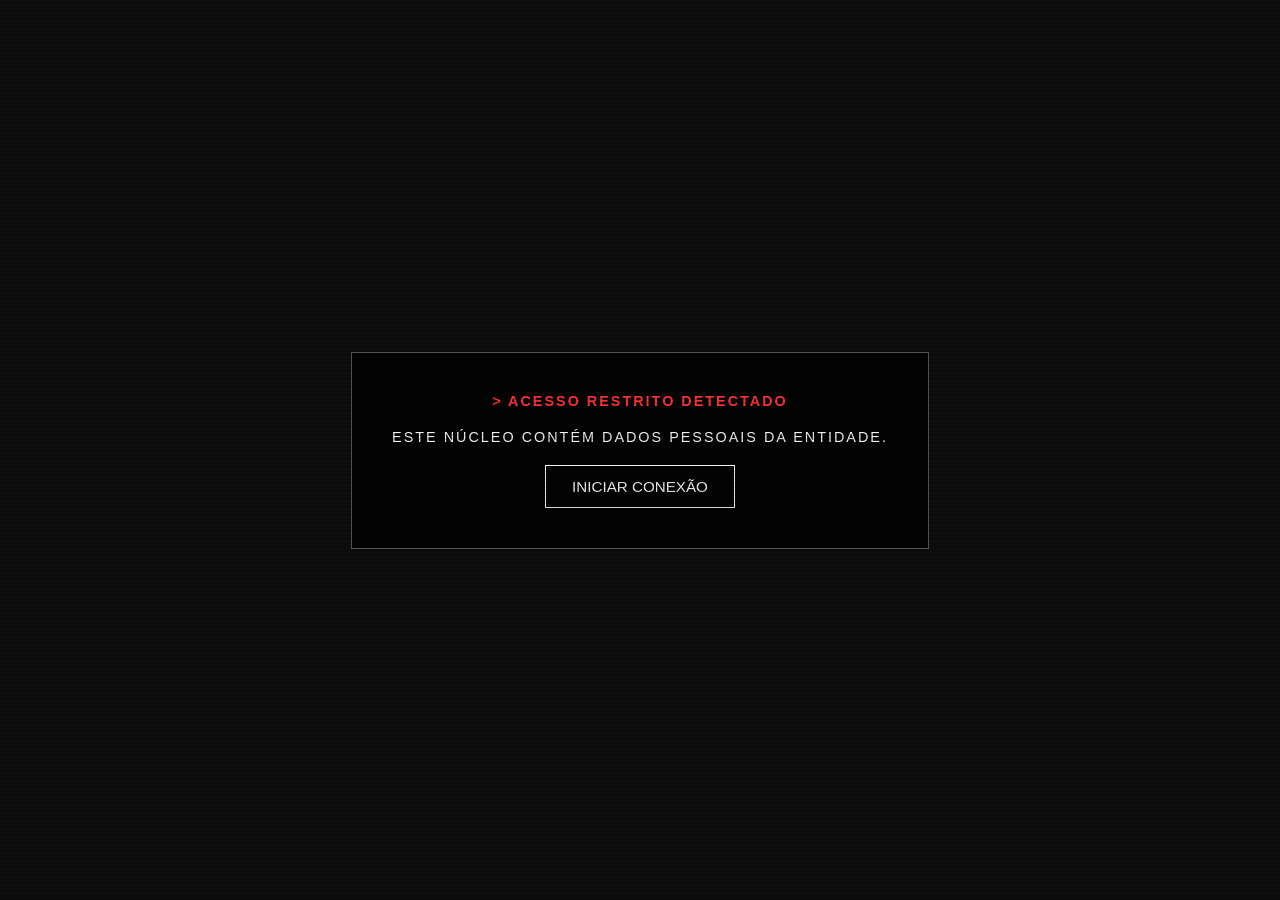
<file: index.html>
<!DOCTYPE html>
<html lang="pt-BR" translate="no">
<head>
    <meta charset="UTF-8">
    <meta name="viewport" content="width=device-width, initial-scale=1.0">
    <title>Núcleo do Sistema: Proibido</title>
    <link rel="stylesheet" href="style.css">
    <meta name="google" content="notranslate">
</head>
<body>

    <div class="overlay"></div>

    <section id="landing-screen">
        <div class="terminal-box">
            <p class="blink">> ACESSO RESTRITO DETECTADO</p>
            <p>ESTE NÚCLEO CONTÉM DADOS PESSOAIS DA ENTIDADE.</p>
            <button class="btn-target" id="btn-start">INICIAR CONEXÃO</button>
        </div>
    </section>

    <main id="app-container" class="hidden">
        <header class="narrative-header">
            <h1 id="entidade-texto">Conectando...</h1>
            <p id="entidade-subtexto" class="subtext"></p>
        </header>

        <section id="interaction-zone"></section>

        <footer class="status-bar">
            <div class="progress-container">
                <div id="progress-bar" class="progress-fill"></div>
            </div>
            <span id="status-text">Iniciando protocolo...</span>
        </footer>
    </main>

    <script src="script.js"></script>
</body>
</html>
</file>
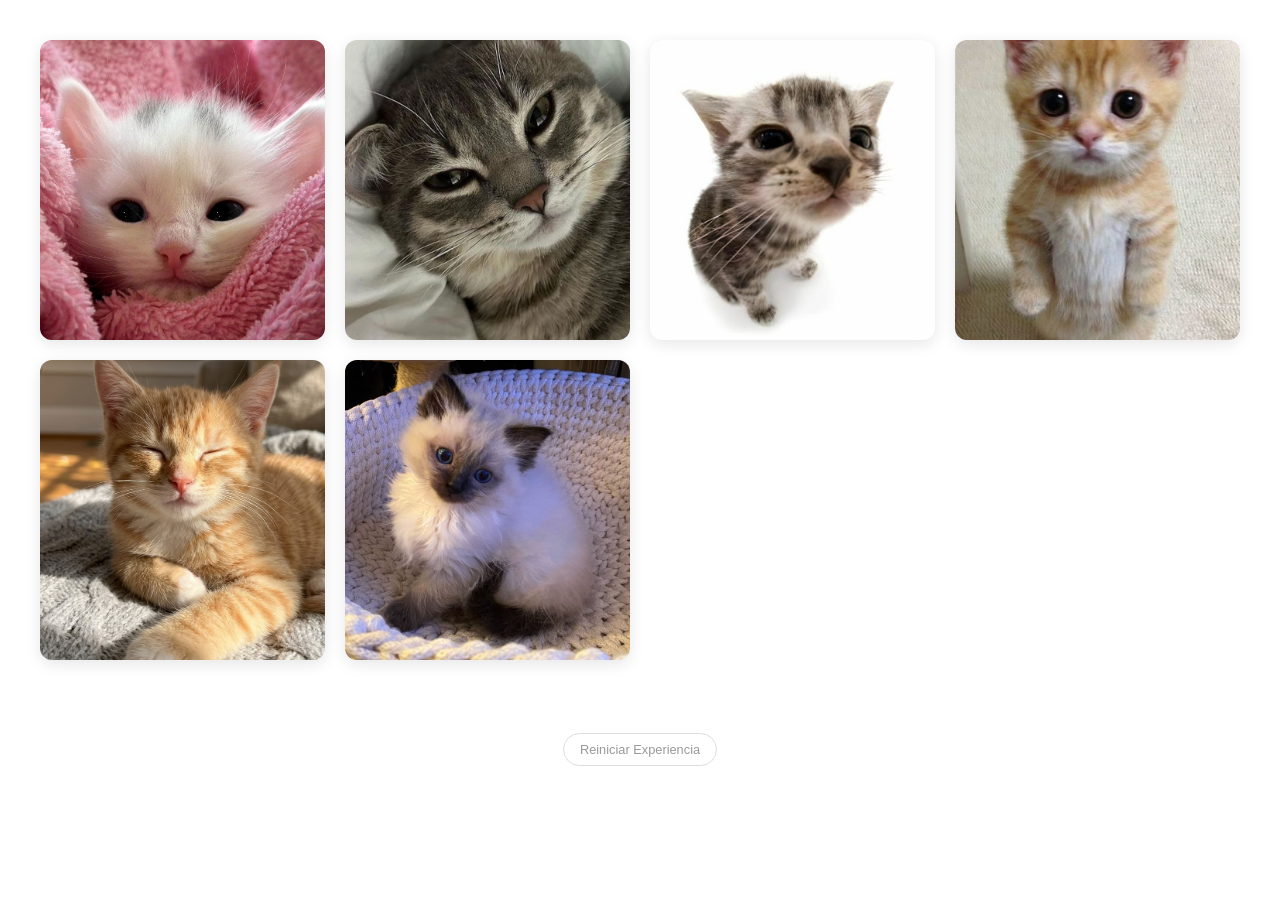
<file: gatos.html>
<!DOCTYPE html>
<html lang="pt-BR">
<head>
    <meta charset="UTF-8">
    <meta name="viewport" content="width=device-width, initial-scale=1.0">
    <title>Galeria</title>
    <link rel="stylesheet" href="gatos.css">
</head>
<body>

    <main class="gallery-grid">
        <img src="G1.jpg" alt="Gato" class="cat-photo">
        <img src="G2.jpg" alt="Gato" class="cat-photo">
        <img src="G3.jpg" alt="Gato" class="cat-photo">
        <img src="G4.jpg" alt="Gato" class="cat-photo">
        <img src="G5.jpg" alt="Gato" class="cat-photo">
        <img src="G6.jpg" alt="Gato" class="cat-photo">
    </main>

    <footer class="nav-footer">
        <a href="index.html" class="btn-restart">Reiniciar Experiencia</a>
    </footer>

</body>
</html>
</file>
<file: style.css>
/* ==========================================================================
   VARIÁVEIS E SELETORES GERAIS
   ========================================================================== */
:root {
    --bg-color: #0d0d0d;
    --text-color: #f2f2f2;
    --accent-color: #ff3333;
    --gray-color: #555555;
    --font-clean: Arial, Helvetica, sans-serif;
}

* {
    box-sizing: border-box;
    margin: 0;
    padding: 0;
    user-select: none;
}

body {
    background-color: var(--bg-color);
    color: var(--text-color);
    font-family: var(--font-clean);
    min-height: 100vh;
    display: flex;
    justify-content: center;
    align-items: center;
    overflow: hidden;
    position: relative;
    transition: background-color 1.5s ease, color 1.5s ease;
}

.hidden {
    display: none !important;
}

/* Camada CRT sutil */
.overlay {
    position: absolute;
    top: 0; left: 0; width: 100%; height: 100%;
    background: linear-gradient(rgba(18, 16, 16, 0) 50%, rgba(0, 0, 0, 0.12) 50%);
    background-size: 100% 4px;
    z-index: 9999;
    pointer-events: none;
}

/* ==========================================================================
   TELA INICIAL (LANDING)
   ========================================================================== */
#landing-screen {
    display: flex;
    flex-direction: column;
    justify-content: center;
    align-items: center;
    width: 100%;
    height: 100vh;
    z-index: 1000;
}

.terminal-box {
    text-align: center;
    border: 1px solid var(--gray-color);
    padding: 40px;
    background: rgba(0,0,0,0.8);
}

.terminal-box p {
    margin-bottom: 20px;
    letter-spacing: 2px;
    font-size: 0.9rem;
}

.blink {
    animation: blink-anim 1s infinite;
    color: var(--accent-color);
    font-weight: bold;
}

@keyframes blink-anim {
    50% { opacity: 0; }
}

/* ==========================================================================
   ESTRUTURA PRINCIPAL DO APP
   ========================================================================== */
#app-container {
    width: 92%;
    max-width: 700px;
    min-height: 480px;
    display: flex;
    flex-direction: column;
    justify-content: space-between;
    padding: 40px;
    border: 1px solid var(--gray-color);
    position: relative;
    background-color: rgba(12, 12, 12, 0.95);
    backdrop-filter: blur(4px);
    transition: all 0.5s ease;
}

.narrative-header {
    margin-bottom: 25px;
}

#entidade-texto {
    font-size: 1.35rem;
    font-weight: bold;
    line-height: 1.6;
    min-height: 5rem;
}

.subtext {
    font-size: 0.85rem;
    color: var(--gray-color);
    margin-top: 8px;
    text-transform: uppercase;
    letter-spacing: 1px;
}

#interaction-zone {
    flex-grow: 1;
    display: flex;
    flex-direction: column;
    justify-content: center;
    align-items: center;
    position: relative;
    min-height: 220px;
    width: 100%;
}

/* ==========================================================================
   COMPONENTES DE DESAFIOS E PUZZLES
   ========================================================================== */
.btn-target {
    background: transparent;
    color: var(--text-color);
    border: 1px solid var(--text-color);
    padding: 12px 26px;
    font-family: var(--font-clean);
    font-size: 0.95rem;
    cursor: pointer;
    position: relative;
    transition: background 0.2s, color 0.2s, border-color 0.2s;
}

.btn-target:hover {
    background: var(--text-color);
    color: var(--bg-color);
}

.btn-fuga {
    position: absolute;
    z-index: 100;
}

.input-custom {
    background: transparent;
    border: none;
    border-bottom: 1px solid var(--text-color);
    color: var(--text-color);
    font-family: var(--font-clean);
    font-size: 1.1rem;
    padding: 6px;
    text-align: center;
    outline: none;
    width: 75%;
    margin-bottom: 20px;
}

/* Obstáculo do Fragmento 7 destacado e destacado sem texto */
.draggable-box {
    width: 90px;
    height: 90px;
    background-color: rgba(255, 51, 51, 0.15);
    border: 2px dashed var(--accent-color);
    display: flex;
    justify-content: center;
    align-items: center;
    cursor: move;
    position: absolute;
    z-index: 50;
}

.pista-escondida {
    font-size: 1.2rem;
    font-weight: bold;
    color: var(--accent-color);
    letter-spacing: 2px;
}

.invisible-text {
    opacity: 0.03;
    color: var(--text-color);
    cursor: text;
    user-select: text;
    font-size: 1.1rem;
    padding: 10px;
    border: 1px dashed rgba(255,255,255,0.05);
}
.invisible-text::selection {
    background: var(--accent-color);
    color: #fff;
}

.custom-popup {
    position: absolute;
    width: 280px;
    padding: 20px;
    background: #111;
    border: 1px solid var(--accent-color);
    text-align: center;
    z-index: 500;
    box-shadow: 0 10px 30px rgba(0,0,0,0.8);
}

.custom-popup p {
    font-size: 0.9rem;
    margin-bottom: 15px;
}

.puzzle-img {
    width: 120px;
    height: 120px;
    border: 1px solid var(--gray-color);
    background: #151515;
    display: flex;
    justify-content: center;
    align-items: center;
    cursor: pointer;
    font-size: 0.8rem;
    color: var(--gray-color);
    transition: border-color 0.3s;
}
.puzzle-img:hover {
    border-color: var(--accent-color);
}

/* Container do Captcha Mutante */
.captcha-container {
    background: #151515;
    border: 1px solid var(--gray-color);
    padding: 15px 30px;
    font-size: 1.9rem;
    letter-spacing: 6px;
    font-weight: bold;
    color: #888;
    font-family: 'Courier New', Courier, monospace;
    margin-bottom: 25px;
    text-decoration: line-through;
    font-style: italic;
    user-select: none;
    text-transform: uppercase;
}

/* Elemento invisível opcional ou mantido para preservar compatibilidade estrutural */
.captcha-counter {
    display: none !important;
}

/* ==========================================================================
   STATUS, PROGRESSO E ANIMAÇÕES
   ========================================================================== */
.status-bar {
    margin-top: 25px;
    font-size: 0.75rem;
    display: flex;
    justify-content: space-between;
    align-items: center;
    color: var(--gray-color);
}

.progress-container {
    width: 65%;
    height: 3px;
    background-color: #1a1a1a;
    position: relative;
    overflow: hidden;
}

.progress-fill {
    width: 0%;
    height: 100%;
    background-color: var(--text-color);
    transition: width 0.5s ease, background-color 1s ease;
}

.shake {
    animation: sutil-shake 0.25s ease-in-out infinite;
}
@keyframes sutil-shake {
    0%, 100% { transform: translate(0, 0); }
    25% { transform: translate(2px, -2px); }
    75% { transform: translate(-2px, 2px); }
}

.vulneravel-final {
    border-color: #333 !important;
    background-color: #050505 !important;
}

/* ==========================================================================
   TRANSIÇÃO ESTILO UNDERTALE
   ========================================================================== */
.flash-undertale {
    position: fixed;
    top: 0; left: 0;
    width: 100vw; height: 100vh;
    background-color: #ffffff;
    z-index: 99999;
    opacity: 0;
    pointer-events: none;
    animation: flash-anim 1.2s ease-out forwards;
}

@keyframes flash-anim {
    0% { opacity: 0; }
    20% { opacity: 1; }
    100% { opacity: 1; }
}

/* ==========================================================================
   SISTEMA DE ERRO: OVERLAY E RISADAS EM CASCATA (GAME OVER)
   ========================================================================== */
.overlay-erro-sistema {
    position: fixed;
    top: 0;
    left: 0;
    width: 100vw;
    height: 100vh;
    background-color: rgba(10, 0, 0, 0.95);
    z-index: 99999;
    overflow: hidden;
}

.msg-erro-sistema {
    position: absolute;
    top: 45%;
    left: 50%;
    transform: translate(-50%, -50%);
    color: #ff3333;
    font-size: 1.4rem;
    font-weight: bold;
    text-align: center;
    width: 85%;
    max-width: 600px;
    letter-spacing: 2px;
    z-index: 100001;
    text-shadow: 0 0 10px rgba(255, 51, 51, 0.8);
    animation: pulseText 0.3s infinite alternate;
}

@keyframes pulseText {
    0% { transform: translate(-50%, -50%) scale(1); }
    100% { transform: translate(-50%, -50%) scale(1.03); }
}

.risada-stream {
    position: absolute;
    top: -500px;
    color: rgba(255, 51, 51, 0.45);
    font-size: 1.1rem;
    font-weight: bold;
    line-height: 1.2;
    white-space: pre;
    pointer-events: none;
    animation: quedaRisada 2s linear infinite;
    font-family: 'Courier New', monospace;
}

@keyframes quedaRisada {
    0% {
        top: -500px;
        opacity: 1;
    }
    100% {
        top: 100vh;
        opacity: 0;
    }
}
</file>
<file: gatos.css>
/* ==========================================================================
   ESTETICA "CUTE & CLEAN" - GALERIA DE GATOS
   ========================================================================== */
:root {
    --bg-bright: #ffffff;
    --text-dark: #333333;
    --card-bg: #f9f9f9;
    --font-standard: 'Segoe UI', Tahoma, Geneva, Verdana, sans-serif;
}

* {
    box-sizing: border-box;
    margin: 0;
    padding: 0;
}

body {
    background-color: var(--bg-bright);
    color: var(--text-dark);
    font-family: var(--font-standard);
    min-height: 100vh;
    padding: 40px 20px;
    display: flex;
    flex-direction: column;
    align-items: center;
    /* Transicao suave vindo do flash branco */
    animation: fade-in-soft 2s ease-out;
}

@keyframes fade-in-soft {
    from { opacity: 0; }
    to { opacity: 1; }
}

/* Container da Galeria */
.gallery-grid {
    display: grid;
    grid-template-columns: repeat(auto-fit, minmax(280px, 1fr));
    gap: 20px;
    width: 100%;
    max-width: 1200px;
}

/* Fotos de Gatos */
.cat-photo {
    width: 100%;
    height: 300px;
    object-fit: cover;
    border-radius: 12px;
    box-shadow: 0 4px 15px rgba(0, 0, 0, 0.1);
    background-color: #eee;
    transition: transform 0.3s ease, box-shadow 0.3s ease;
    cursor: pointer;
}

.cat-photo:hover {
    transform: translateY(-5px);
    box-shadow: 0 8px 25px rgba(0, 0, 0, 0.15);
}

/* Botao de voltar escondido la embaixo, bem simples */
.nav-footer {
    margin-top: 60px;
    padding: 20px;
}

.btn-restart {
    background: none;
    border: 1px solid #ddd;
    color: #999;
    padding: 8px 16px;
    border-radius: 20px;
    cursor: pointer;
    text-decoration: none;
    font-size: 0.8rem;
    transition: all 0.3s;
}

.btn-restart:hover {
    background: #f5f5f5;
    color: #666;
}

/* Responsividade */
@media (max-width: 600px) {
    .gallery-grid {
        grid-template-columns: 1fr;
    }
}
</file>
